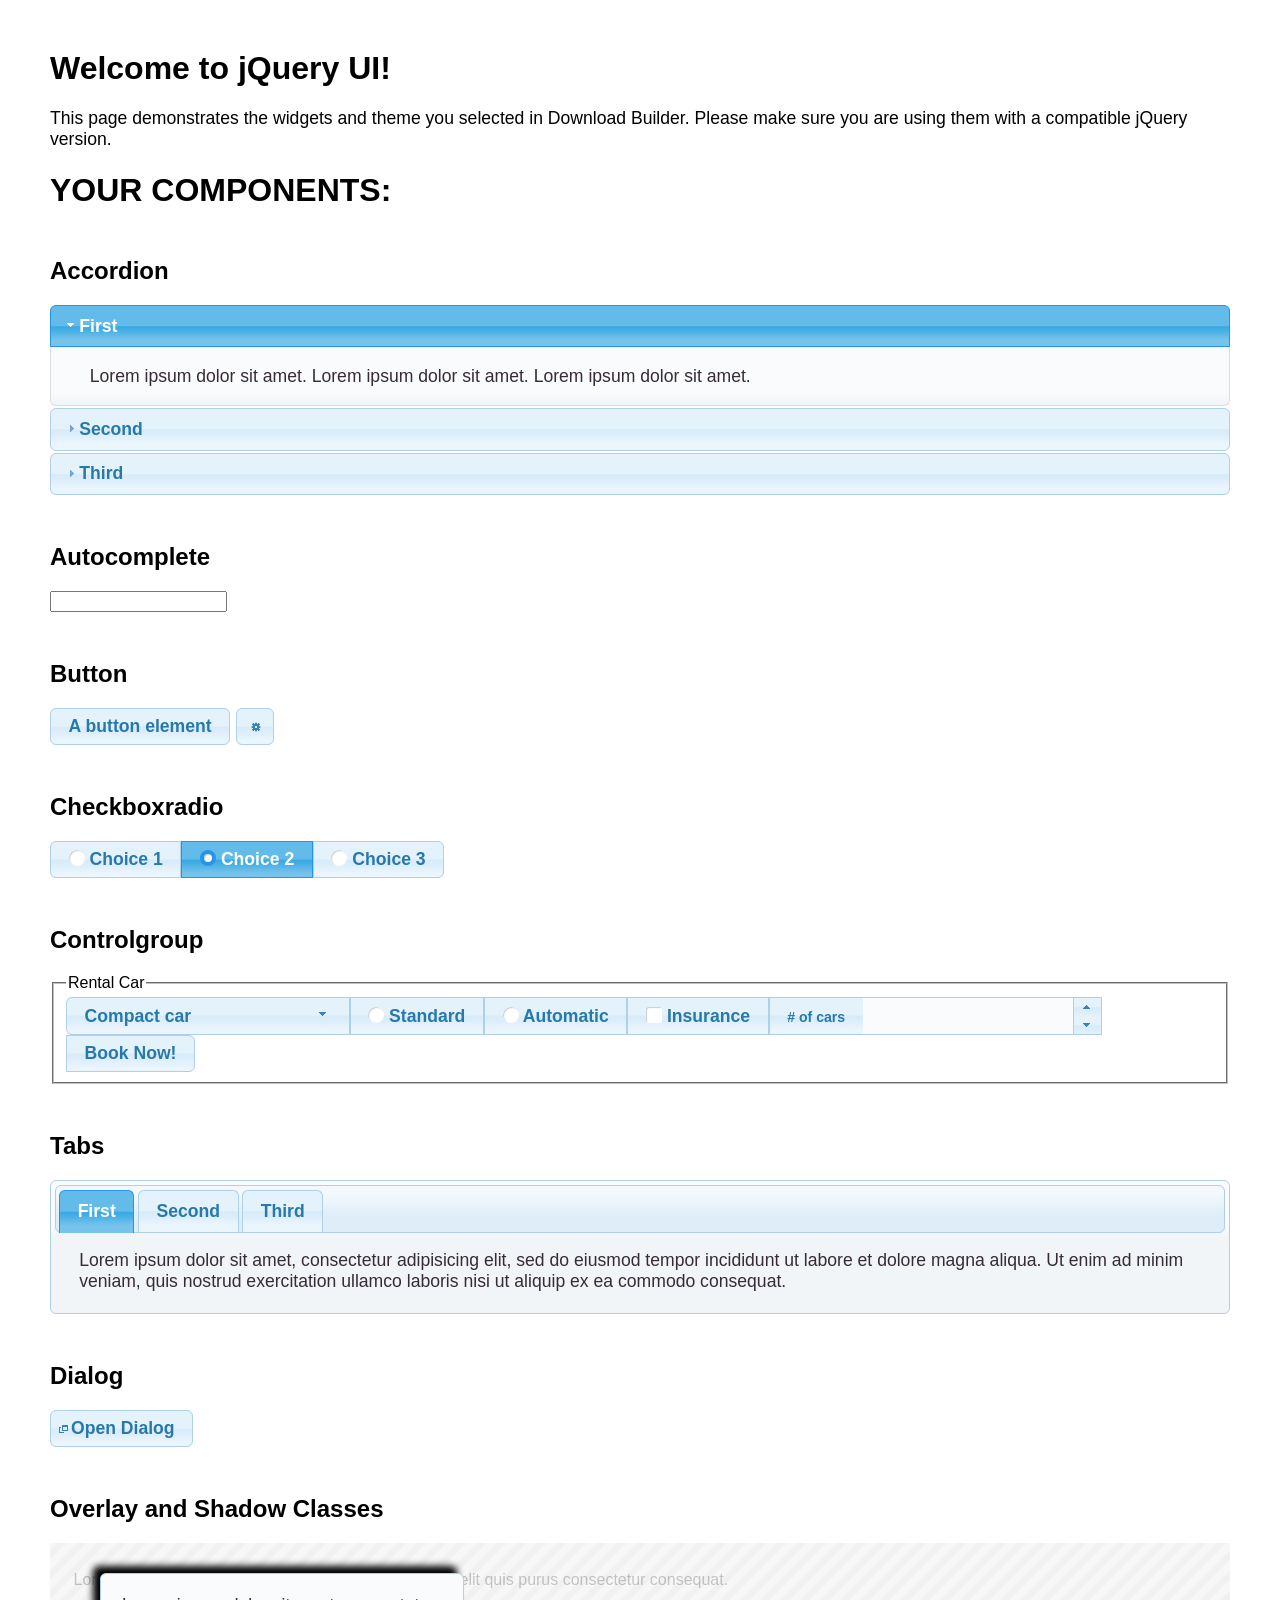
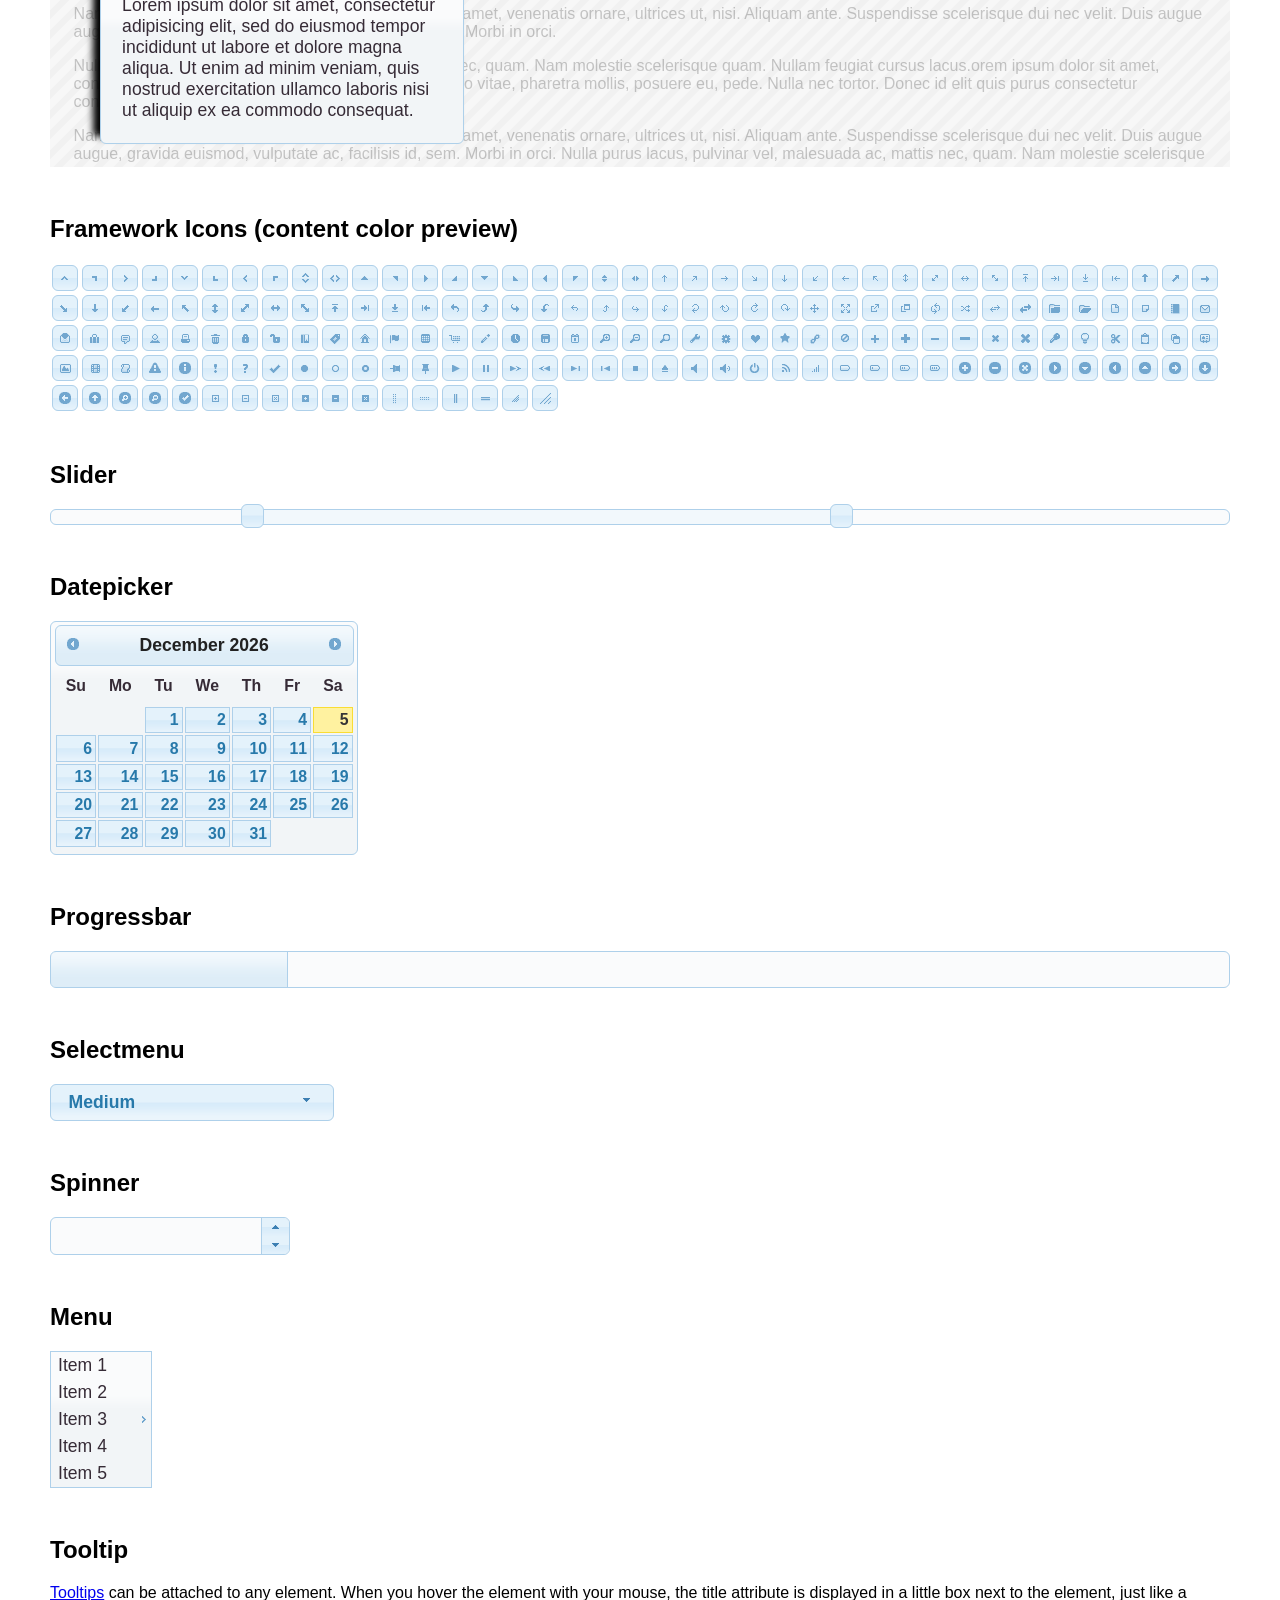
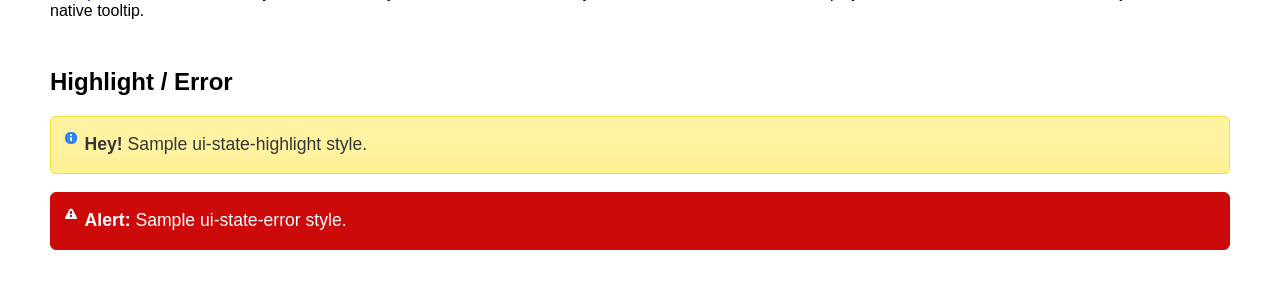
<file: jquery-ui/index.html>
<!doctype html>
<html lang="us">
<head>
	<meta charset="utf-8">
	<title>jQuery UI Example Page</title>
	<link href="jquery-ui.css" rel="stylesheet">
	<style>
	body{
		font-family: "Trebuchet MS", sans-serif;
		margin: 50px;
	}
	.demoHeaders {
		margin-top: 2em;
	}
	#dialog-link {
		padding: .4em 1em .4em 20px;
		text-decoration: none;
		position: relative;
	}
	#dialog-link span.ui-icon {
		margin: 0 5px 0 0;
		position: absolute;
		left: .2em;
		top: 50%;
		margin-top: -8px;
	}
	#icons {
		margin: 0;
		padding: 0;
	}
	#icons li {
		margin: 2px;
		position: relative;
		padding: 4px 0;
		cursor: pointer;
		float: left;
		list-style: none;
	}
	#icons span.ui-icon {
		float: left;
		margin: 0 4px;
	}
	.fakewindowcontain .ui-widget-overlay {
		position: absolute;
	}
	select {
		width: 200px;
	}
	</style>
</head>
<body>

<h1>Welcome to jQuery UI!</h1>

<div class="ui-widget">
	<p>This page demonstrates the widgets and theme you selected in Download Builder. Please make sure you are using them with a compatible jQuery version.</p>
</div>

<h1>YOUR COMPONENTS:</h1>


<!-- Accordion -->
<h2 class="demoHeaders">Accordion</h2>
<div id="accordion">
	<h3>First</h3>
	<div>Lorem ipsum dolor sit amet. Lorem ipsum dolor sit amet. Lorem ipsum dolor sit amet.</div>
	<h3>Second</h3>
	<div>Phasellus mattis tincidunt nibh.</div>
	<h3>Third</h3>
	<div>Nam dui erat, auctor a, dignissim quis.</div>
</div>



<!-- Autocomplete -->
<h2 class="demoHeaders">Autocomplete</h2>
<div>
	<input id="autocomplete" title="type &quot;a&quot;">
</div>



<!-- Button -->
<h2 class="demoHeaders">Button</h2>
<button id="button">A button element</button>
<button id="button-icon">An icon-only button</button>



<!-- Checkboxradio -->
<h2 class="demoHeaders">Checkboxradio</h2>
<form style="margin-top: 1em;">
	<div id="radioset">
		<input type="radio" id="radio1" name="radio"><label for="radio1">Choice 1</label>
		<input type="radio" id="radio2" name="radio" checked="checked"><label for="radio2">Choice 2</label>
		<input type="radio" id="radio3" name="radio"><label for="radio3">Choice 3</label>
	</div>
</form>



<!-- Controlgroup -->
<h2 class="demoHeaders">Controlgroup</h2>
<fieldset>
	<legend>Rental Car</legend>
	<div id="controlgroup">
		<select id="car-type">
			<option>Compact car</option>
			<option>Midsize car</option>
			<option>Full size car</option>
			<option>SUV</option>
			<option>Luxury</option>
			<option>Truck</option>
			<option>Van</option>
		</select>
		<label for="transmission-standard">Standard</label>
		<input type="radio" name="transmission" id="transmission-standard">
		<label for="transmission-automatic">Automatic</label>
		<input type="radio" name="transmission" id="transmission-automatic">
		<label for="insurance">Insurance</label>
		<input type="checkbox" name="insurance" id="insurance">
		<label for="horizontal-spinner" class="ui-controlgroup-label"># of cars</label>
		<input id="horizontal-spinner" class="ui-spinner-input">
		<button>Book Now!</button>
	</div>
</fieldset>



<!-- Tabs -->
<h2 class="demoHeaders">Tabs</h2>
<div id="tabs">
	<ul>
		<li><a href="#tabs-1">First</a></li>
		<li><a href="#tabs-2">Second</a></li>
		<li><a href="#tabs-3">Third</a></li>
	</ul>
	<div id="tabs-1">Lorem ipsum dolor sit amet, consectetur adipisicing elit, sed do eiusmod tempor incididunt ut labore et dolore magna aliqua. Ut enim ad minim veniam, quis nostrud exercitation ullamco laboris nisi ut aliquip ex ea commodo consequat.</div>
	<div id="tabs-2">Phasellus mattis tincidunt nibh. Cras orci urna, blandit id, pretium vel, aliquet ornare, felis. Maecenas scelerisque sem non nisl. Fusce sed lorem in enim dictum bibendum.</div>
	<div id="tabs-3">Nam dui erat, auctor a, dignissim quis, sollicitudin eu, felis. Pellentesque nisi urna, interdum eget, sagittis et, consequat vestibulum, lacus. Mauris porttitor ullamcorper augue.</div>
</div>



<h2 class="demoHeaders">Dialog</h2>
<p>
	<button id="dialog-link" class="ui-button ui-corner-all ui-widget">
		<span class="ui-icon ui-icon-newwin"></span>Open Dialog
	</button>
</p>

<h2 class="demoHeaders">Overlay and Shadow Classes</h2>
<div style="position: relative; width: 96%; height: 200px; padding:1% 2%; overflow:hidden;" class="fakewindowcontain">
	<p>Lorem ipsum dolor sit amet,  Nulla nec tortor. Donec id elit quis purus consectetur consequat. </p><p>Nam congue semper tellus. Sed erat dolor, dapibus sit amet, venenatis ornare, ultrices ut, nisi. Aliquam ante. Suspendisse scelerisque dui nec velit. Duis augue augue, gravida euismod, vulputate ac, facilisis id, sem. Morbi in orci. </p><p>Nulla purus lacus, pulvinar vel, malesuada ac, mattis nec, quam. Nam molestie scelerisque quam. Nullam feugiat cursus lacus.orem ipsum dolor sit amet, consectetur adipiscing elit. Donec libero risus, commodo vitae, pharetra mollis, posuere eu, pede. Nulla nec tortor. Donec id elit quis purus consectetur consequat. </p><p>Nam congue semper tellus. Sed erat dolor, dapibus sit amet, venenatis ornare, ultrices ut, nisi. Aliquam ante. Suspendisse scelerisque dui nec velit. Duis augue augue, gravida euismod, vulputate ac, facilisis id, sem. Morbi in orci. Nulla purus lacus, pulvinar vel, malesuada ac, mattis nec, quam. Nam molestie scelerisque quam. </p><p>Nullam feugiat cursus lacus.orem ipsum dolor sit amet, consectetur adipiscing elit. Donec libero risus, commodo vitae, pharetra mollis, posuere eu, pede. Nulla nec tortor. Donec id elit quis purus consectetur consequat. Nam congue semper tellus. Sed erat dolor, dapibus sit amet, venenatis ornare, ultrices ut, nisi. Aliquam ante. </p><p>Suspendisse scelerisque dui nec velit. Duis augue augue, gravida euismod, vulputate ac, facilisis id, sem. Morbi in orci. Nulla purus lacus, pulvinar vel, malesuada ac, mattis nec, quam. Nam molestie scelerisque quam. Nullam feugiat cursus lacus.orem ipsum dolor sit amet, consectetur adipiscing elit. Donec libero risus, commodo vitae, pharetra mollis, posuere eu, pede. Nulla nec tortor. Donec id elit quis purus consectetur consequat. Nam congue semper tellus. Sed erat dolor, dapibus sit amet, venenatis ornare, ultrices ut, nisi. </p>

	<!-- ui-dialog -->
	<div class="ui-widget-overlay ui-front"></div>
	<div style="position: absolute; width: 320px; left: 50px; top: 30px; padding: 1.2em" class="ui-widget ui-front ui-widget-content ui-corner-all ui-widget-shadow">
		Lorem ipsum dolor sit amet, consectetur adipisicing elit, sed do eiusmod tempor incididunt ut labore et dolore magna aliqua. Ut enim ad minim veniam, quis nostrud exercitation ullamco laboris nisi ut aliquip ex ea commodo consequat.
	</div>

</div>

<!-- ui-dialog -->
<div id="dialog" title="Dialog Title">
	<p>Lorem ipsum dolor sit amet, consectetur adipisicing elit, sed do eiusmod tempor incididunt ut labore et dolore magna aliqua. Ut enim ad minim veniam, quis nostrud exercitation ullamco laboris nisi ut aliquip ex ea commodo consequat.</p>
</div>



<h2 class="demoHeaders">Framework Icons (content color preview)</h2>
<ul id="icons" class="ui-widget ui-helper-clearfix">
	<li class="ui-state-default ui-corner-all" title=".ui-icon-caret-1-n"><span class="ui-icon ui-icon-caret-1-n"></span></li>
	<li class="ui-state-default ui-corner-all" title=".ui-icon-caret-1-ne"><span class="ui-icon ui-icon-caret-1-ne"></span></li>
	<li class="ui-state-default ui-corner-all" title=".ui-icon-caret-1-e"><span class="ui-icon ui-icon-caret-1-e"></span></li>
	<li class="ui-state-default ui-corner-all" title=".ui-icon-caret-1-se"><span class="ui-icon ui-icon-caret-1-se"></span></li>
	<li class="ui-state-default ui-corner-all" title=".ui-icon-caret-1-s"><span class="ui-icon ui-icon-caret-1-s"></span></li>
	<li class="ui-state-default ui-corner-all" title=".ui-icon-caret-1-sw"><span class="ui-icon ui-icon-caret-1-sw"></span></li>
	<li class="ui-state-default ui-corner-all" title=".ui-icon-caret-1-w"><span class="ui-icon ui-icon-caret-1-w"></span></li>
	<li class="ui-state-default ui-corner-all" title=".ui-icon-caret-1-nw"><span class="ui-icon ui-icon-caret-1-nw"></span></li>
	<li class="ui-state-default ui-corner-all" title=".ui-icon-caret-2-n-s"><span class="ui-icon ui-icon-caret-2-n-s"></span></li>
	<li class="ui-state-default ui-corner-all" title=".ui-icon-caret-2-e-w"><span class="ui-icon ui-icon-caret-2-e-w"></span></li>
	<li class="ui-state-default ui-corner-all" title=".ui-icon-triangle-1-n"><span class="ui-icon ui-icon-triangle-1-n"></span></li>
	<li class="ui-state-default ui-corner-all" title=".ui-icon-triangle-1-ne"><span class="ui-icon ui-icon-triangle-1-ne"></span></li>
	<li class="ui-state-default ui-corner-all" title=".ui-icon-triangle-1-e"><span class="ui-icon ui-icon-triangle-1-e"></span></li>
	<li class="ui-state-default ui-corner-all" title=".ui-icon-triangle-1-se"><span class="ui-icon ui-icon-triangle-1-se"></span></li>
	<li class="ui-state-default ui-corner-all" title=".ui-icon-triangle-1-s"><span class="ui-icon ui-icon-triangle-1-s"></span></li>
	<li class="ui-state-default ui-corner-all" title=".ui-icon-triangle-1-sw"><span class="ui-icon ui-icon-triangle-1-sw"></span></li>
	<li class="ui-state-default ui-corner-all" title=".ui-icon-triangle-1-w"><span class="ui-icon ui-icon-triangle-1-w"></span></li>
	<li class="ui-state-default ui-corner-all" title=".ui-icon-triangle-1-nw"><span class="ui-icon ui-icon-triangle-1-nw"></span></li>
	<li class="ui-state-default ui-corner-all" title=".ui-icon-triangle-2-n-s"><span class="ui-icon ui-icon-triangle-2-n-s"></span></li>
	<li class="ui-state-default ui-corner-all" title=".ui-icon-triangle-2-e-w"><span class="ui-icon ui-icon-triangle-2-e-w"></span></li>
	<li class="ui-state-default ui-corner-all" title=".ui-icon-arrow-1-n"><span class="ui-icon ui-icon-arrow-1-n"></span></li>
	<li class="ui-state-default ui-corner-all" title=".ui-icon-arrow-1-ne"><span class="ui-icon ui-icon-arrow-1-ne"></span></li>
	<li class="ui-state-default ui-corner-all" title=".ui-icon-arrow-1-e"><span class="ui-icon ui-icon-arrow-1-e"></span></li>
	<li class="ui-state-default ui-corner-all" title=".ui-icon-arrow-1-se"><span class="ui-icon ui-icon-arrow-1-se"></span></li>
	<li class="ui-state-default ui-corner-all" title=".ui-icon-arrow-1-s"><span class="ui-icon ui-icon-arrow-1-s"></span></li>
	<li class="ui-state-default ui-corner-all" title=".ui-icon-arrow-1-sw"><span class="ui-icon ui-icon-arrow-1-sw"></span></li>
	<li class="ui-state-default ui-corner-all" title=".ui-icon-arrow-1-w"><span class="ui-icon ui-icon-arrow-1-w"></span></li>
	<li class="ui-state-default ui-corner-all" title=".ui-icon-arrow-1-nw"><span class="ui-icon ui-icon-arrow-1-nw"></span></li>
	<li class="ui-state-default ui-corner-all" title=".ui-icon-arrow-2-n-s"><span class="ui-icon ui-icon-arrow-2-n-s"></span></li>
	<li class="ui-state-default ui-corner-all" title=".ui-icon-arrow-2-ne-sw"><span class="ui-icon ui-icon-arrow-2-ne-sw"></span></li>
	<li class="ui-state-default ui-corner-all" title=".ui-icon-arrow-2-e-w"><span class="ui-icon ui-icon-arrow-2-e-w"></span></li>
	<li class="ui-state-default ui-corner-all" title=".ui-icon-arrow-2-se-nw"><span class="ui-icon ui-icon-arrow-2-se-nw"></span></li>
	<li class="ui-state-default ui-corner-all" title=".ui-icon-arrowstop-1-n"><span class="ui-icon ui-icon-arrowstop-1-n"></span></li>
	<li class="ui-state-default ui-corner-all" title=".ui-icon-arrowstop-1-e"><span class="ui-icon ui-icon-arrowstop-1-e"></span></li>
	<li class="ui-state-default ui-corner-all" title=".ui-icon-arrowstop-1-s"><span class="ui-icon ui-icon-arrowstop-1-s"></span></li>
	<li class="ui-state-default ui-corner-all" title=".ui-icon-arrowstop-1-w"><span class="ui-icon ui-icon-arrowstop-1-w"></span></li>
	<li class="ui-state-default ui-corner-all" title=".ui-icon-arrowthick-1-n"><span class="ui-icon ui-icon-arrowthick-1-n"></span></li>
	<li class="ui-state-default ui-corner-all" title=".ui-icon-arrowthick-1-ne"><span class="ui-icon ui-icon-arrowthick-1-ne"></span></li>
	<li class="ui-state-default ui-corner-all" title=".ui-icon-arrowthick-1-e"><span class="ui-icon ui-icon-arrowthick-1-e"></span></li>
	<li class="ui-state-default ui-corner-all" title=".ui-icon-arrowthick-1-se"><span class="ui-icon ui-icon-arrowthick-1-se"></span></li>
	<li class="ui-state-default ui-corner-all" title=".ui-icon-arrowthick-1-s"><span class="ui-icon ui-icon-arrowthick-1-s"></span></li>
	<li class="ui-state-default ui-corner-all" title=".ui-icon-arrowthick-1-sw"><span class="ui-icon ui-icon-arrowthick-1-sw"></span></li>
	<li class="ui-state-default ui-corner-all" title=".ui-icon-arrowthick-1-w"><span class="ui-icon ui-icon-arrowthick-1-w"></span></li>
	<li class="ui-state-default ui-corner-all" title=".ui-icon-arrowthick-1-nw"><span class="ui-icon ui-icon-arrowthick-1-nw"></span></li>
	<li class="ui-state-default ui-corner-all" title=".ui-icon-arrowthick-2-n-s"><span class="ui-icon ui-icon-arrowthick-2-n-s"></span></li>
	<li class="ui-state-default ui-corner-all" title=".ui-icon-arrowthick-2-ne-sw"><span class="ui-icon ui-icon-arrowthick-2-ne-sw"></span></li>
	<li class="ui-state-default ui-corner-all" title=".ui-icon-arrowthick-2-e-w"><span class="ui-icon ui-icon-arrowthick-2-e-w"></span></li>
	<li class="ui-state-default ui-corner-all" title=".ui-icon-arrowthick-2-se-nw"><span class="ui-icon ui-icon-arrowthick-2-se-nw"></span></li>
	<li class="ui-state-default ui-corner-all" title=".ui-icon-arrowthickstop-1-n"><span class="ui-icon ui-icon-arrowthickstop-1-n"></span></li>
	<li class="ui-state-default ui-corner-all" title=".ui-icon-arrowthickstop-1-e"><span class="ui-icon ui-icon-arrowthickstop-1-e"></span></li>
	<li class="ui-state-default ui-corner-all" title=".ui-icon-arrowthickstop-1-s"><span class="ui-icon ui-icon-arrowthickstop-1-s"></span></li>
	<li class="ui-state-default ui-corner-all" title=".ui-icon-arrowthickstop-1-w"><span class="ui-icon ui-icon-arrowthickstop-1-w"></span></li>
	<li class="ui-state-default ui-corner-all" title=".ui-icon-arrowreturnthick-1-w"><span class="ui-icon ui-icon-arrowreturnthick-1-w"></span></li>
	<li class="ui-state-default ui-corner-all" title=".ui-icon-arrowreturnthick-1-n"><span class="ui-icon ui-icon-arrowreturnthick-1-n"></span></li>
	<li class="ui-state-default ui-corner-all" title=".ui-icon-arrowreturnthick-1-e"><span class="ui-icon ui-icon-arrowreturnthick-1-e"></span></li>
	<li class="ui-state-default ui-corner-all" title=".ui-icon-arrowreturnthick-1-s"><span class="ui-icon ui-icon-arrowreturnthick-1-s"></span></li>
	<li class="ui-state-default ui-corner-all" title=".ui-icon-arrowreturn-1-w"><span class="ui-icon ui-icon-arrowreturn-1-w"></span></li>
	<li class="ui-state-default ui-corner-all" title=".ui-icon-arrowreturn-1-n"><span class="ui-icon ui-icon-arrowreturn-1-n"></span></li>
	<li class="ui-state-default ui-corner-all" title=".ui-icon-arrowreturn-1-e"><span class="ui-icon ui-icon-arrowreturn-1-e"></span></li>
	<li class="ui-state-default ui-corner-all" title=".ui-icon-arrowreturn-1-s"><span class="ui-icon ui-icon-arrowreturn-1-s"></span></li>
	<li class="ui-state-default ui-corner-all" title=".ui-icon-arrowrefresh-1-w"><span class="ui-icon ui-icon-arrowrefresh-1-w"></span></li>
	<li class="ui-state-default ui-corner-all" title=".ui-icon-arrowrefresh-1-n"><span class="ui-icon ui-icon-arrowrefresh-1-n"></span></li>
	<li class="ui-state-default ui-corner-all" title=".ui-icon-arrowrefresh-1-e"><span class="ui-icon ui-icon-arrowrefresh-1-e"></span></li>
	<li class="ui-state-default ui-corner-all" title=".ui-icon-arrowrefresh-1-s"><span class="ui-icon ui-icon-arrowrefresh-1-s"></span></li>
	<li class="ui-state-default ui-corner-all" title=".ui-icon-arrow-4"><span class="ui-icon ui-icon-arrow-4"></span></li>
	<li class="ui-state-default ui-corner-all" title=".ui-icon-arrow-4-diag"><span class="ui-icon ui-icon-arrow-4-diag"></span></li>
	<li class="ui-state-default ui-corner-all" title=".ui-icon-extlink"><span class="ui-icon ui-icon-extlink"></span></li>
	<li class="ui-state-default ui-corner-all" title=".ui-icon-newwin"><span class="ui-icon ui-icon-newwin"></span></li>
	<li class="ui-state-default ui-corner-all" title=".ui-icon-refresh"><span class="ui-icon ui-icon-refresh"></span></li>
	<li class="ui-state-default ui-corner-all" title=".ui-icon-shuffle"><span class="ui-icon ui-icon-shuffle"></span></li>
	<li class="ui-state-default ui-corner-all" title=".ui-icon-transfer-e-w"><span class="ui-icon ui-icon-transfer-e-w"></span></li>
	<li class="ui-state-default ui-corner-all" title=".ui-icon-transferthick-e-w"><span class="ui-icon ui-icon-transferthick-e-w"></span></li>
	<li class="ui-state-default ui-corner-all" title=".ui-icon-folder-collapsed"><span class="ui-icon ui-icon-folder-collapsed"></span></li>
	<li class="ui-state-default ui-corner-all" title=".ui-icon-folder-open"><span class="ui-icon ui-icon-folder-open"></span></li>
	<li class="ui-state-default ui-corner-all" title=".ui-icon-document"><span class="ui-icon ui-icon-document"></span></li>
	<li class="ui-state-default ui-corner-all" title=".ui-icon-document-b"><span class="ui-icon ui-icon-document-b"></span></li>
	<li class="ui-state-default ui-corner-all" title=".ui-icon-note"><span class="ui-icon ui-icon-note"></span></li>
	<li class="ui-state-default ui-corner-all" title=".ui-icon-mail-closed"><span class="ui-icon ui-icon-mail-closed"></span></li>
	<li class="ui-state-default ui-corner-all" title=".ui-icon-mail-open"><span class="ui-icon ui-icon-mail-open"></span></li>
	<li class="ui-state-default ui-corner-all" title=".ui-icon-suitcase"><span class="ui-icon ui-icon-suitcase"></span></li>
	<li class="ui-state-default ui-corner-all" title=".ui-icon-comment"><span class="ui-icon ui-icon-comment"></span></li>
	<li class="ui-state-default ui-corner-all" title=".ui-icon-person"><span class="ui-icon ui-icon-person"></span></li>
	<li class="ui-state-default ui-corner-all" title=".ui-icon-print"><span class="ui-icon ui-icon-print"></span></li>
	<li class="ui-state-default ui-corner-all" title=".ui-icon-trash"><span class="ui-icon ui-icon-trash"></span></li>
	<li class="ui-state-default ui-corner-all" title=".ui-icon-locked"><span class="ui-icon ui-icon-locked"></span></li>
	<li class="ui-state-default ui-corner-all" title=".ui-icon-unlocked"><span class="ui-icon ui-icon-unlocked"></span></li>
	<li class="ui-state-default ui-corner-all" title=".ui-icon-bookmark"><span class="ui-icon ui-icon-bookmark"></span></li>
	<li class="ui-state-default ui-corner-all" title=".ui-icon-tag"><span class="ui-icon ui-icon-tag"></span></li>
	<li class="ui-state-default ui-corner-all" title=".ui-icon-home"><span class="ui-icon ui-icon-home"></span></li>
	<li class="ui-state-default ui-corner-all" title=".ui-icon-flag"><span class="ui-icon ui-icon-flag"></span></li>
	<li class="ui-state-default ui-corner-all" title=".ui-icon-calculator"><span class="ui-icon ui-icon-calculator"></span></li>
	<li class="ui-state-default ui-corner-all" title=".ui-icon-cart"><span class="ui-icon ui-icon-cart"></span></li>
	<li class="ui-state-default ui-corner-all" title=".ui-icon-pencil"><span class="ui-icon ui-icon-pencil"></span></li>
	<li class="ui-state-default ui-corner-all" title=".ui-icon-clock"><span class="ui-icon ui-icon-clock"></span></li>
	<li class="ui-state-default ui-corner-all" title=".ui-icon-disk"><span class="ui-icon ui-icon-disk"></span></li>
	<li class="ui-state-default ui-corner-all" title=".ui-icon-calendar"><span class="ui-icon ui-icon-calendar"></span></li>
	<li class="ui-state-default ui-corner-all" title=".ui-icon-zoomin"><span class="ui-icon ui-icon-zoomin"></span></li>
	<li class="ui-state-default ui-corner-all" title=".ui-icon-zoomout"><span class="ui-icon ui-icon-zoomout"></span></li>
	<li class="ui-state-default ui-corner-all" title=".ui-icon-search"><span class="ui-icon ui-icon-search"></span></li>
	<li class="ui-state-default ui-corner-all" title=".ui-icon-wrench"><span class="ui-icon ui-icon-wrench"></span></li>
	<li class="ui-state-default ui-corner-all" title=".ui-icon-gear"><span class="ui-icon ui-icon-gear"></span></li>
	<li class="ui-state-default ui-corner-all" title=".ui-icon-heart"><span class="ui-icon ui-icon-heart"></span></li>
	<li class="ui-state-default ui-corner-all" title=".ui-icon-star"><span class="ui-icon ui-icon-star"></span></li>
	<li class="ui-state-default ui-corner-all" title=".ui-icon-link"><span class="ui-icon ui-icon-link"></span></li>
	<li class="ui-state-default ui-corner-all" title=".ui-icon-cancel"><span class="ui-icon ui-icon-cancel"></span></li>
	<li class="ui-state-default ui-corner-all" title=".ui-icon-plus"><span class="ui-icon ui-icon-plus"></span></li>
	<li class="ui-state-default ui-corner-all" title=".ui-icon-plusthick"><span class="ui-icon ui-icon-plusthick"></span></li>
	<li class="ui-state-default ui-corner-all" title=".ui-icon-minus"><span class="ui-icon ui-icon-minus"></span></li>
	<li class="ui-state-default ui-corner-all" title=".ui-icon-minusthick"><span class="ui-icon ui-icon-minusthick"></span></li>
	<li class="ui-state-default ui-corner-all" title=".ui-icon-close"><span class="ui-icon ui-icon-close"></span></li>
	<li class="ui-state-default ui-corner-all" title=".ui-icon-closethick"><span class="ui-icon ui-icon-closethick"></span></li>
	<li class="ui-state-default ui-corner-all" title=".ui-icon-key"><span class="ui-icon ui-icon-key"></span></li>
	<li class="ui-state-default ui-corner-all" title=".ui-icon-lightbulb"><span class="ui-icon ui-icon-lightbulb"></span></li>
	<li class="ui-state-default ui-corner-all" title=".ui-icon-scissors"><span class="ui-icon ui-icon-scissors"></span></li>
	<li class="ui-state-default ui-corner-all" title=".ui-icon-clipboard"><span class="ui-icon ui-icon-clipboard"></span></li>
	<li class="ui-state-default ui-corner-all" title=".ui-icon-copy"><span class="ui-icon ui-icon-copy"></span></li>
	<li class="ui-state-default ui-corner-all" title=".ui-icon-contact"><span class="ui-icon ui-icon-contact"></span></li>
	<li class="ui-state-default ui-corner-all" title=".ui-icon-image"><span class="ui-icon ui-icon-image"></span></li>
	<li class="ui-state-default ui-corner-all" title=".ui-icon-video"><span class="ui-icon ui-icon-video"></span></li>
	<li class="ui-state-default ui-corner-all" title=".ui-icon-script"><span class="ui-icon ui-icon-script"></span></li>
	<li class="ui-state-default ui-corner-all" title=".ui-icon-alert"><span class="ui-icon ui-icon-alert"></span></li>
	<li class="ui-state-default ui-corner-all" title=".ui-icon-info"><span class="ui-icon ui-icon-info"></span></li>
	<li class="ui-state-default ui-corner-all" title=".ui-icon-notice"><span class="ui-icon ui-icon-notice"></span></li>
	<li class="ui-state-default ui-corner-all" title=".ui-icon-help"><span class="ui-icon ui-icon-help"></span></li>
	<li class="ui-state-default ui-corner-all" title=".ui-icon-check"><span class="ui-icon ui-icon-check"></span></li>
	<li class="ui-state-default ui-corner-all" title=".ui-icon-bullet"><span class="ui-icon ui-icon-bullet"></span></li>
	<li class="ui-state-default ui-corner-all" title=".ui-icon-radio-off"><span class="ui-icon ui-icon-radio-off"></span></li>
	<li class="ui-state-default ui-corner-all" title=".ui-icon-radio-on"><span class="ui-icon ui-icon-radio-on"></span></li>
	<li class="ui-state-default ui-corner-all" title=".ui-icon-pin-w"><span class="ui-icon ui-icon-pin-w"></span></li>
	<li class="ui-state-default ui-corner-all" title=".ui-icon-pin-s"><span class="ui-icon ui-icon-pin-s"></span></li>
	<li class="ui-state-default ui-corner-all" title=".ui-icon-play"><span class="ui-icon ui-icon-play"></span></li>
	<li class="ui-state-default ui-corner-all" title=".ui-icon-pause"><span class="ui-icon ui-icon-pause"></span></li>
	<li class="ui-state-default ui-corner-all" title=".ui-icon-seek-next"><span class="ui-icon ui-icon-seek-next"></span></li>
	<li class="ui-state-default ui-corner-all" title=".ui-icon-seek-prev"><span class="ui-icon ui-icon-seek-prev"></span></li>
	<li class="ui-state-default ui-corner-all" title=".ui-icon-seek-end"><span class="ui-icon ui-icon-seek-end"></span></li>
	<li class="ui-state-default ui-corner-all" title=".ui-icon-seek-first"><span class="ui-icon ui-icon-seek-first"></span></li>
	<li class="ui-state-default ui-corner-all" title=".ui-icon-stop"><span class="ui-icon ui-icon-stop"></span></li>
	<li class="ui-state-default ui-corner-all" title=".ui-icon-eject"><span class="ui-icon ui-icon-eject"></span></li>
	<li class="ui-state-default ui-corner-all" title=".ui-icon-volume-off"><span class="ui-icon ui-icon-volume-off"></span></li>
	<li class="ui-state-default ui-corner-all" title=".ui-icon-volume-on"><span class="ui-icon ui-icon-volume-on"></span></li>
	<li class="ui-state-default ui-corner-all" title=".ui-icon-power"><span class="ui-icon ui-icon-power"></span></li>
	<li class="ui-state-default ui-corner-all" title=".ui-icon-signal-diag"><span class="ui-icon ui-icon-signal-diag"></span></li>
	<li class="ui-state-default ui-corner-all" title=".ui-icon-signal"><span class="ui-icon ui-icon-signal"></span></li>
	<li class="ui-state-default ui-corner-all" title=".ui-icon-battery-0"><span class="ui-icon ui-icon-battery-0"></span></li>
	<li class="ui-state-default ui-corner-all" title=".ui-icon-battery-1"><span class="ui-icon ui-icon-battery-1"></span></li>
	<li class="ui-state-default ui-corner-all" title=".ui-icon-battery-2"><span class="ui-icon ui-icon-battery-2"></span></li>
	<li class="ui-state-default ui-corner-all" title=".ui-icon-battery-3"><span class="ui-icon ui-icon-battery-3"></span></li>
	<li class="ui-state-default ui-corner-all" title=".ui-icon-circle-plus"><span class="ui-icon ui-icon-circle-plus"></span></li>
	<li class="ui-state-default ui-corner-all" title=".ui-icon-circle-minus"><span class="ui-icon ui-icon-circle-minus"></span></li>
	<li class="ui-state-default ui-corner-all" title=".ui-icon-circle-close"><span class="ui-icon ui-icon-circle-close"></span></li>
	<li class="ui-state-default ui-corner-all" title=".ui-icon-circle-triangle-e"><span class="ui-icon ui-icon-circle-triangle-e"></span></li>
	<li class="ui-state-default ui-corner-all" title=".ui-icon-circle-triangle-s"><span class="ui-icon ui-icon-circle-triangle-s"></span></li>
	<li class="ui-state-default ui-corner-all" title=".ui-icon-circle-triangle-w"><span class="ui-icon ui-icon-circle-triangle-w"></span></li>
	<li class="ui-state-default ui-corner-all" title=".ui-icon-circle-triangle-n"><span class="ui-icon ui-icon-circle-triangle-n"></span></li>
	<li class="ui-state-default ui-corner-all" title=".ui-icon-circle-arrow-e"><span class="ui-icon ui-icon-circle-arrow-e"></span></li>
	<li class="ui-state-default ui-corner-all" title=".ui-icon-circle-arrow-s"><span class="ui-icon ui-icon-circle-arrow-s"></span></li>
	<li class="ui-state-default ui-corner-all" title=".ui-icon-circle-arrow-w"><span class="ui-icon ui-icon-circle-arrow-w"></span></li>
	<li class="ui-state-default ui-corner-all" title=".ui-icon-circle-arrow-n"><span class="ui-icon ui-icon-circle-arrow-n"></span></li>
	<li class="ui-state-default ui-corner-all" title=".ui-icon-circle-zoomin"><span class="ui-icon ui-icon-circle-zoomin"></span></li>
	<li class="ui-state-default ui-corner-all" title=".ui-icon-circle-zoomout"><span class="ui-icon ui-icon-circle-zoomout"></span></li>
	<li class="ui-state-default ui-corner-all" title=".ui-icon-circle-check"><span class="ui-icon ui-icon-circle-check"></span></li>
	<li class="ui-state-default ui-corner-all" title=".ui-icon-circlesmall-plus"><span class="ui-icon ui-icon-circlesmall-plus"></span></li>
	<li class="ui-state-default ui-corner-all" title=".ui-icon-circlesmall-minus"><span class="ui-icon ui-icon-circlesmall-minus"></span></li>
	<li class="ui-state-default ui-corner-all" title=".ui-icon-circlesmall-close"><span class="ui-icon ui-icon-circlesmall-close"></span></li>
	<li class="ui-state-default ui-corner-all" title=".ui-icon-squaresmall-plus"><span class="ui-icon ui-icon-squaresmall-plus"></span></li>
	<li class="ui-state-default ui-corner-all" title=".ui-icon-squaresmall-minus"><span class="ui-icon ui-icon-squaresmall-minus"></span></li>
	<li class="ui-state-default ui-corner-all" title=".ui-icon-squaresmall-close"><span class="ui-icon ui-icon-squaresmall-close"></span></li>
	<li class="ui-state-default ui-corner-all" title=".ui-icon-grip-dotted-vertical"><span class="ui-icon ui-icon-grip-dotted-vertical"></span></li>
	<li class="ui-state-default ui-corner-all" title=".ui-icon-grip-dotted-horizontal"><span class="ui-icon ui-icon-grip-dotted-horizontal"></span></li>
	<li class="ui-state-default ui-corner-all" title=".ui-icon-grip-solid-vertical"><span class="ui-icon ui-icon-grip-solid-vertical"></span></li>
	<li class="ui-state-default ui-corner-all" title=".ui-icon-grip-solid-horizontal"><span class="ui-icon ui-icon-grip-solid-horizontal"></span></li>
	<li class="ui-state-default ui-corner-all" title=".ui-icon-gripsmall-diagonal-se"><span class="ui-icon ui-icon-gripsmall-diagonal-se"></span></li>
	<li class="ui-state-default ui-corner-all" title=".ui-icon-grip-diagonal-se"><span class="ui-icon ui-icon-grip-diagonal-se"></span></li>
</ul>


<!-- Slider -->
<h2 class="demoHeaders">Slider</h2>
<div id="slider"></div>



<!-- Datepicker -->
<h2 class="demoHeaders">Datepicker</h2>
<div id="datepicker"></div>



<!-- Progressbar -->
<h2 class="demoHeaders">Progressbar</h2>
<div id="progressbar"></div>



<!-- Progressbar -->
<h2 class="demoHeaders">Selectmenu</h2>
<select id="selectmenu">
	<option>Slower</option>
	<option>Slow</option>
	<option selected="selected">Medium</option>
	<option>Fast</option>
	<option>Faster</option>
</select>



<!-- Spinner -->
<h2 class="demoHeaders">Spinner</h2>
<input id="spinner">



<!-- Menu -->
<h2 class="demoHeaders">Menu</h2>
<ul style="width:100px;" id="menu">
	<li><div>Item 1</div></li>
	<li><div>Item 2</div></li>
	<li><div>Item 3</div>
		<ul>
			<li><div>Item 3-1</div></li>
			<li><div>Item 3-2</div></li>
			<li><div>Item 3-3</div></li>
			<li><div>Item 3-4</div></li>
			<li><div>Item 3-5</div></li>
		</ul>
	</li>
	<li><div>Item 4</div></li>
	<li><div>Item 5</div></li>
</ul>



<!-- Tooltip -->
<h2 class="demoHeaders">Tooltip</h2>
<p id="tooltip">
	<a href="#" title="That&apos;s what this widget is">Tooltips</a> can be attached to any element. When you hover
the element with your mouse, the title attribute is displayed in a little box next to the element, just like a native tooltip.
</p>


<!-- Highlight / Error -->
<h2 class="demoHeaders">Highlight / Error</h2>
<div class="ui-widget">
	<div class="ui-state-highlight ui-corner-all" style="margin-top: 20px; padding: 0 .7em;">
		<p><span class="ui-icon ui-icon-info" style="float: left; margin-right: .3em;"></span>
		<strong>Hey!</strong> Sample ui-state-highlight style.</p>
	</div>
</div>
<br>
<div class="ui-widget">
	<div class="ui-state-error ui-corner-all" style="padding: 0 .7em;">
		<p><span class="ui-icon ui-icon-alert" style="float: left; margin-right: .3em;"></span>
		<strong>Alert:</strong> Sample ui-state-error style.</p>
	</div>
</div>

<script src="external/jquery/jquery.js"></script>
<script src="jquery-ui.js"></script>
<script>

$( "#accordion" ).accordion();



var availableTags = [
	"ActionScript",
	"AppleScript",
	"Asp",
	"BASIC",
	"C",
	"C++",
	"Clojure",
	"COBOL",
	"ColdFusion",
	"Erlang",
	"Fortran",
	"Groovy",
	"Haskell",
	"Java",
	"JavaScript",
	"Lisp",
	"Perl",
	"PHP",
	"Python",
	"Ruby",
	"Scala",
	"Scheme"
];
$( "#autocomplete" ).autocomplete({
	source: availableTags
});



$( "#button" ).button();
$( "#button-icon" ).button({
	icon: "ui-icon-gear",
	showLabel: false
});



$( "#radioset" ).buttonset();



$( "#controlgroup" ).controlgroup();



$( "#tabs" ).tabs();



$( "#dialog" ).dialog({
	autoOpen: false,
	width: 400,
	buttons: [
		{
			text: "Ok",
			click: function() {
				$( this ).dialog( "close" );
			}
		},
		{
			text: "Cancel",
			click: function() {
				$( this ).dialog( "close" );
			}
		}
	]
});

// Link to open the dialog
$( "#dialog-link" ).click(function( event ) {
	$( "#dialog" ).dialog( "open" );
	event.preventDefault();
});



$( "#datepicker" ).datepicker({
	inline: true
});



$( "#slider" ).slider({
	range: true,
	values: [ 17, 67 ]
});



$( "#progressbar" ).progressbar({
	value: 20
});



$( "#spinner" ).spinner();



$( "#menu" ).menu();



$( "#tooltip" ).tooltip();



$( "#selectmenu" ).selectmenu();


// Hover states on the static widgets
$( "#dialog-link, #icons li" ).hover(
	function() {
		$( this ).addClass( "ui-state-hover" );
	},
	function() {
		$( this ).removeClass( "ui-state-hover" );
	}
);
</script>
</body>
</html>
</file>
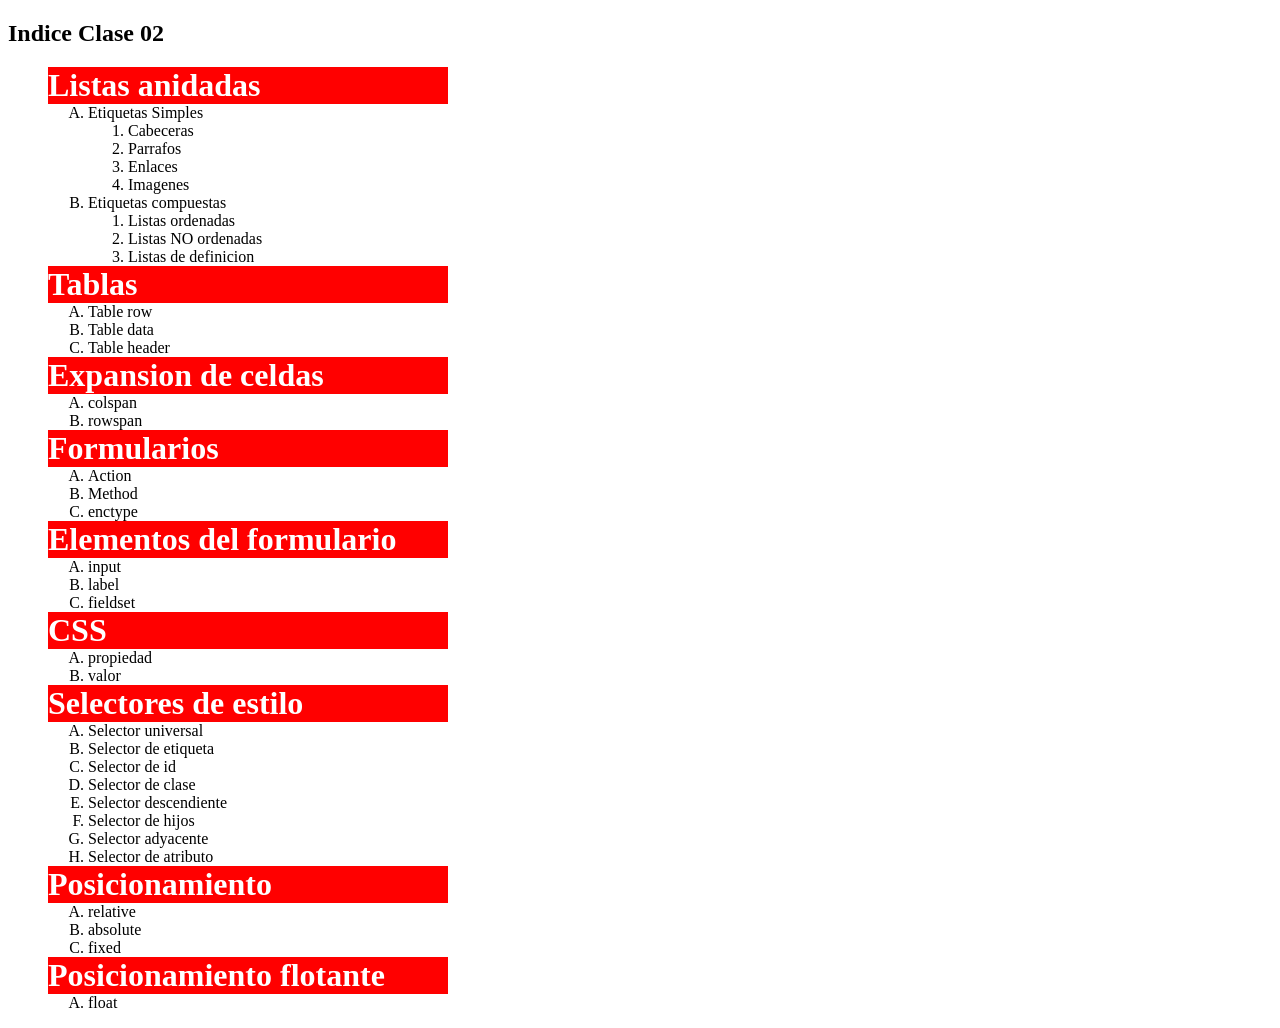
<file: Ejercicio2.html>
<!DOCTYPE html>
<html>
<head>
	<title>Contenido Clase 2</title>
	<meta charset="utf-8">
	<style type="text/css">
	.tituloTema{
		font-size: 2em;
		background-color: red;
		color: white;
		font-weight: bolder;
		width: 400px;
	}
	</style>

</head>
<body>
<h2>Indice Clase 02</h2>
<ol>
	<li class="tituloTema">Listas anidadas</li>
		<ol type="A">
			<li>Etiquetas Simples
				<ol>
					<li>Cabeceras</li>
					<li>Parrafos</li>
					<li>Enlaces</li>
					<li>Imagenes</li>
				</ol>
			</li>
			<li>Etiquetas compuestas
				<ol>
					<li>Listas ordenadas</li>
					<li>Listas NO ordenadas</li>
					<li>Listas de definicion</li>
				</ol>
			</li>
		</ol>
	

	<li class="tituloTema">Tablas</li>
		<ol type="A">
			<li>Table row</li>
			<li>Table data</li>
			<li>Table header</li>
		</ol>
	
	<li class="tituloTema">Expansion de celdas</li>
		<ol type="A">
			<li>colspan</li>
			<li>rowspan</li>
		</ol>
	
	<li class="tituloTema">Formularios</li>
		<ol type="A">
			<li>Action</li>
			<li>Method</li>
			<li>enctype</li>
		</ol>
	
	<li class="tituloTema">Elementos del formulario</li>
		<ol type="A">
			<li>input</li>
			<li>label</li>
			<li>fieldset</li>
		</ol>
	
	<li class="tituloTema">CSS</li>
		<ol type="A">
			<li>propiedad</li>
			<li>valor</li>
		</ol>
	
	<li class="tituloTema">Selectores de estilo</li>
		<ol type="A">
			<li>Selector universal</li>
			<li>Selector de etiqueta</li>
			<li>Selector de id</li>
			<li>Selector de clase</li>
			<li>Selector descendiente</li>
			<li>Selector de hijos</li>
			<li>Selector adyacente</li>
			<li>Selector de atributo</li>
		</ol>
	
	<li class="tituloTema">Posicionamiento</li>
		<ol type="A">
			<li>relative</li>
			<li>absolute</li>
			<li>fixed</li>
		</ol>
	
	<li class="tituloTema">Posicionamiento flotante</li>
		<ol type="A">
			<li>float</li>
		</ol>
	
</ol>
</body>
</html>
</file>
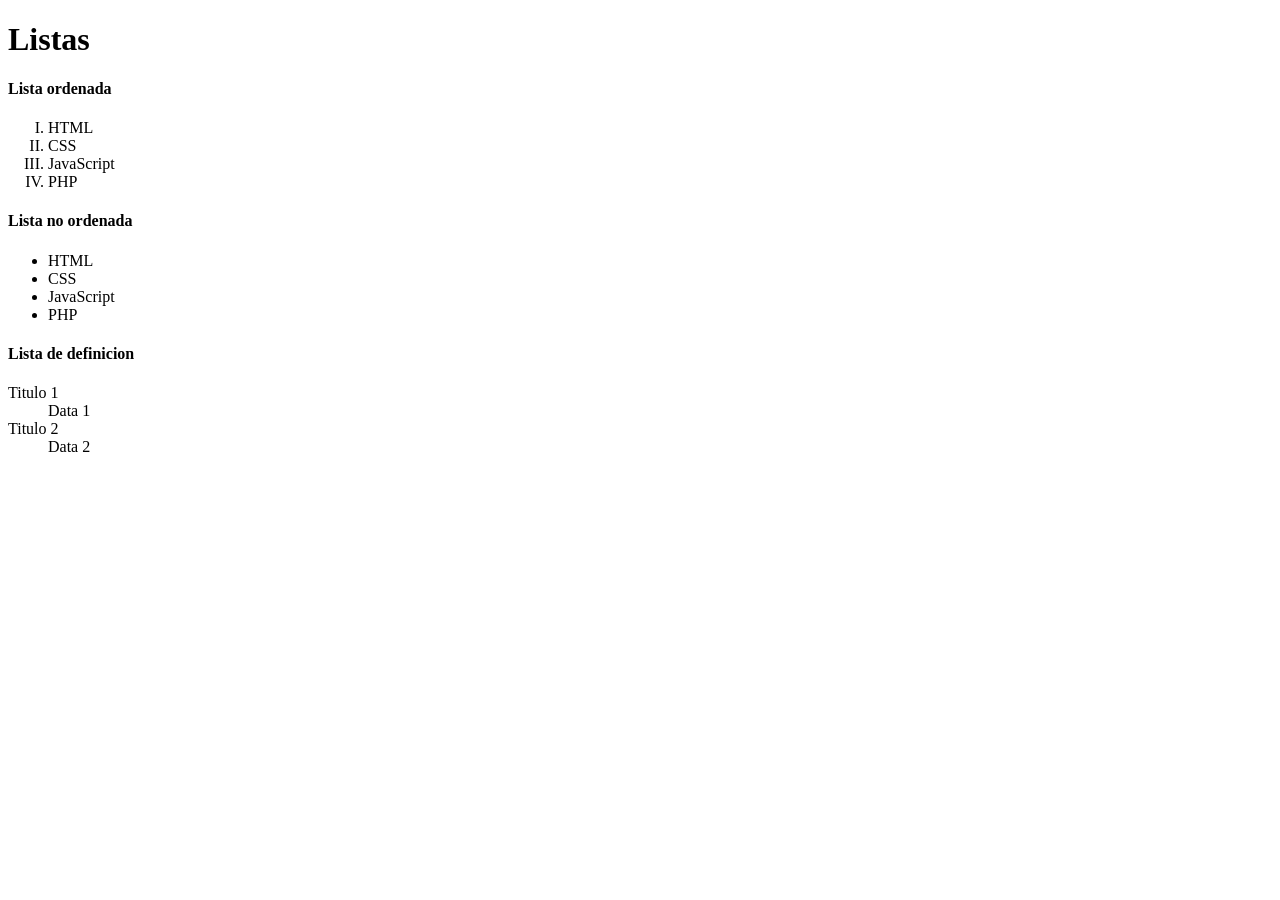
<file: hoja2.html>
<!DOCTYPE html>
<html>
<head>
	<title></title>
</head>
<body>
<h1>Listas</h1>
<h4>Lista ordenada</h4>
<ol type="I">
	<li>HTML</li>
	<li>CSS</li>
	<li>JavaScript</li>
	<li>PHP</li>
</ol>
<h4>Lista no ordenada</h4>
<ul>
	<li>HTML</li>
	<li>CSS</li>
	<li>JavaScript</li>
	<li>PHP</li>
</ul>
<h4>Lista de definicion</h4>
<dl>
	<dt>Titulo 1</dt>
	<dd>Data 1</dd>
	<dt>Titulo 2</dt>
	<dd>Data 2</dd>

</dl>
</body>
</html>
</file>
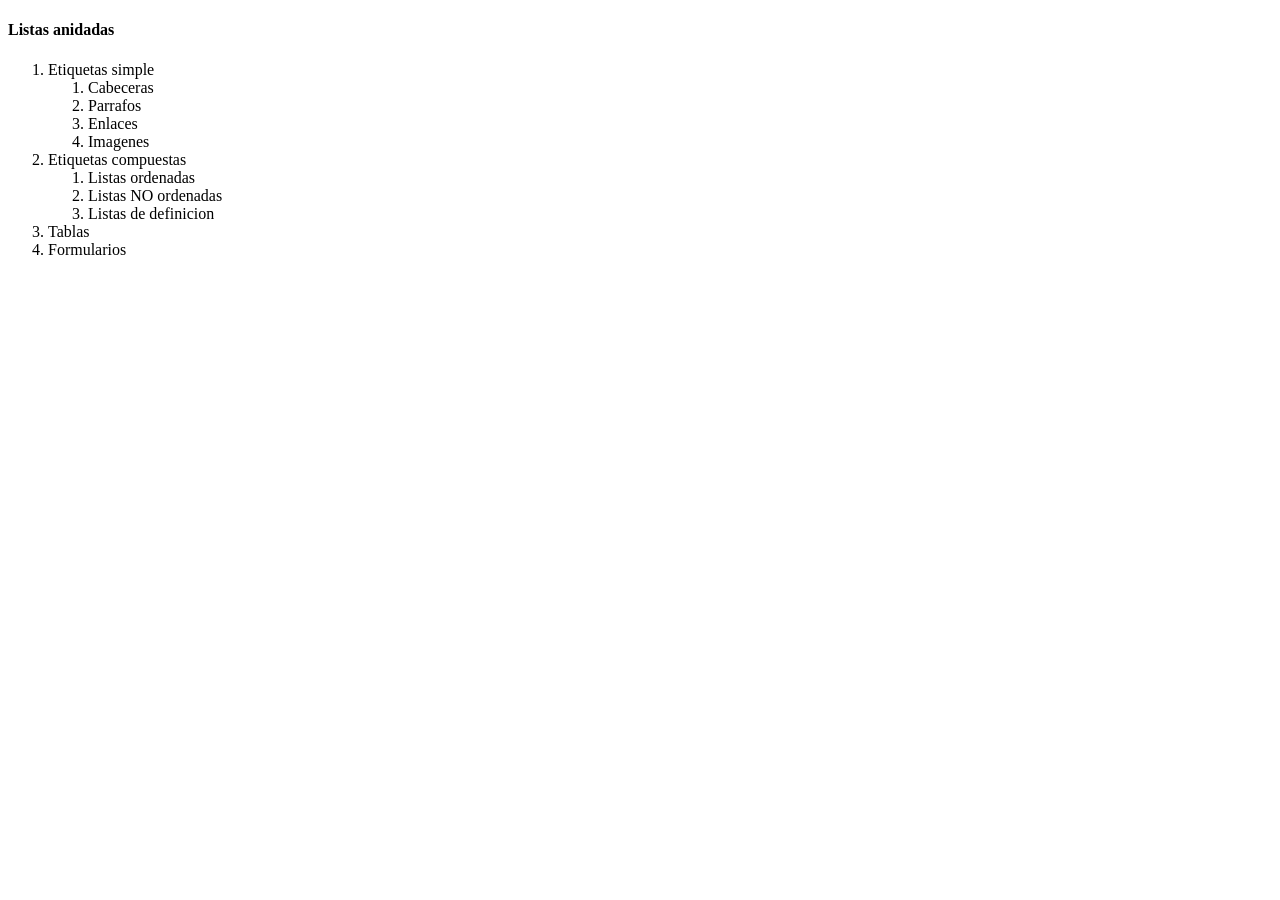
<file: Clase2/hoja1.html>
<!DOCTYPE html>
<html>
<head>
	<title>listas</title>
</head>
<body>
<h4>Listas anidadas</h4>
<ol>
	<li>Etiquetas simple
	<ol>
		<li>Cabeceras</li>
		<li>Parrafos</li>
		<li>Enlaces</li>
		<li>Imagenes</li>
	</ol>
	</li>
	<li>Etiquetas compuestas
	<ol>
		<li>Listas ordenadas</li>
		<li>Listas NO ordenadas</li>
		<li>Listas de definicion</li>
	</ol>
	</li>
	<li>Tablas</li>
	<li>Formularios</li>
</ol>

</body>
</html>
</file>
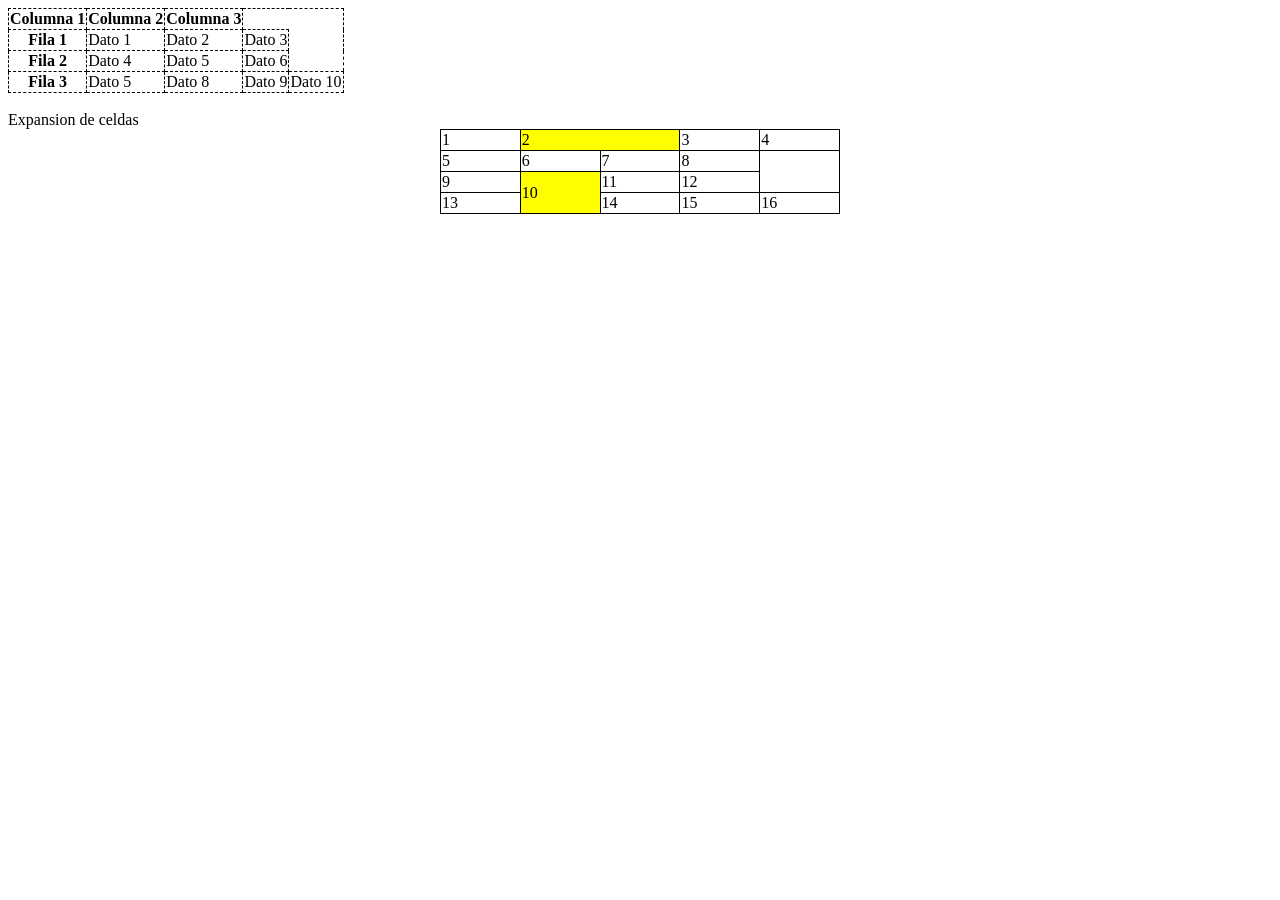
<file: Clase2/hoja2.html>
<!DOCTYPE html>
<html>
<head>
	<title>tablas</title>
	<meta charset="utf-8">
	<style type="text/css">
		table,td,th{
			border: 1px dashed black;
			border-collapse: collapse;
		}
		table#exp{
			width: 400px;
			margin: auto;
		}
		table#exp, #exp td{
			border: 1px solid black;
		}
		[rowspan],[colspan]{
			background-color: yellow;
		}
	</style>
</head>
<body>
	<table>
		<tr><th>Columna 1</th><th>Columna 2</th><th>Columna 3</th></tr>
		<tr><th>Fila 1</th><td>Dato 1</td><td>Dato 2</td><td>Dato 3</td></tr>
		<tr><th>Fila 2</th><td>Dato 4</td><td>Dato 5</td><td>Dato 6</td></tr>
		<tr><th>Fila 3</th><td>Dato 5</td><td>Dato 8</td><td>Dato 9</td><td>Dato 10</td></tr>
	</table>
	<br>
	<th>Expansion de celdas</th>
	<table id="exp">
		<tr><td>1</td><td colspan="2">2</td><td>3</td><td>4</td></tr>
		<tr><td>5</td><td>6</td><td>7</td><td>8</td></tr>
		<tr><td>9</td><td rowspan="2">10</td><td>11</td><td>12</td></tr>
		<tr><td>13</td><td>14</td><td>15</td><td>16</td></tr>
	</table>
</body>
</html>
</file>
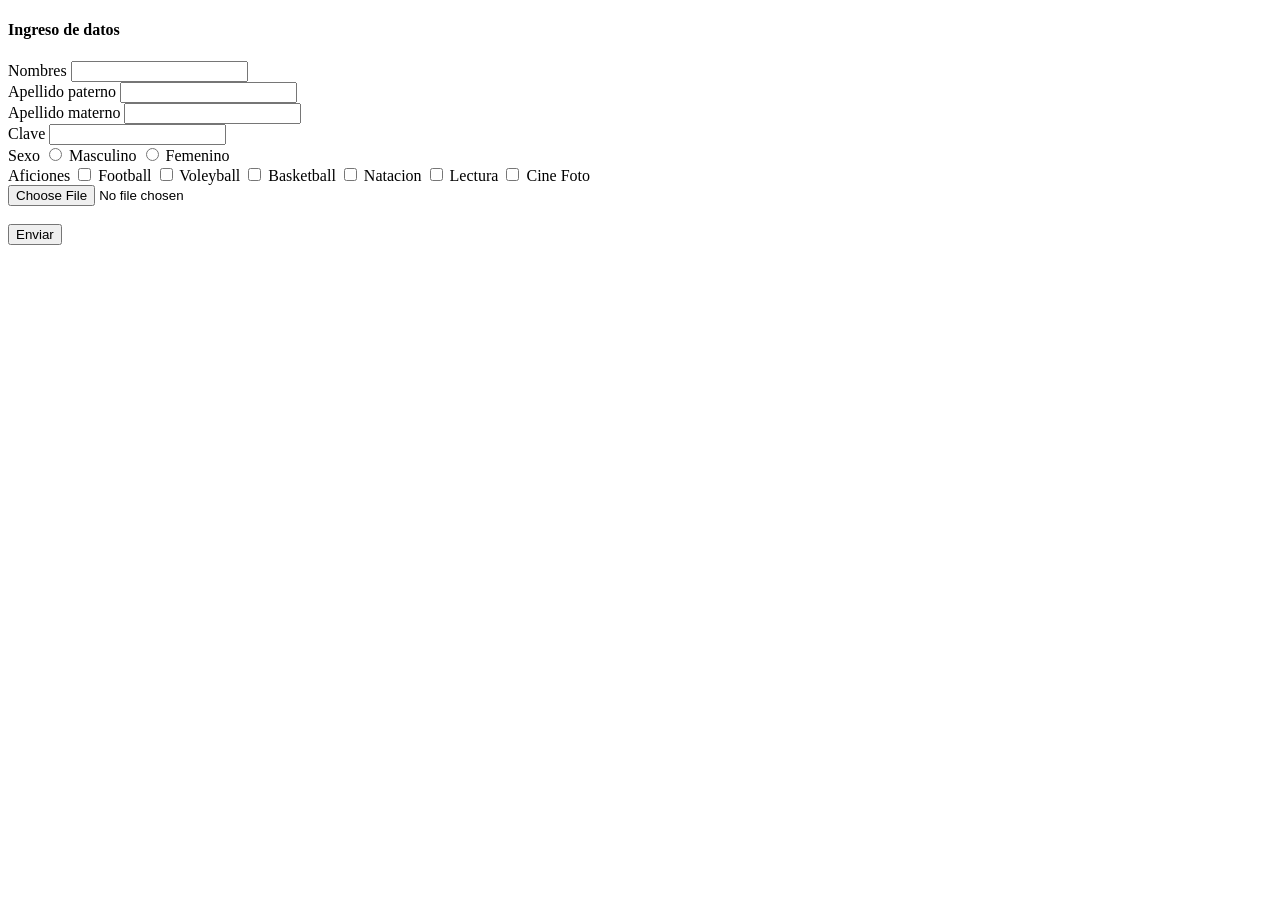
<file: Clase2/hoja3.html>
<!DOCTYPE html>
<html>
<head>
	<title>Formularios</title>
</head>
<body>
<h4>Ingreso de datos</h4>
<form action="recibe.php" method="POST" enctype="multipart/form-data">
		<label for="non">Nombres</label>	<input type="text" name="nombres" id="non"><br>
		<label for="app">Apellido paterno</label> 	<input type="text" name="app" id="app"><br>
		<label for="apm">Apellido materno</label> 	<input type="text" name="apm" id="apm"><br>
		<label for="clave">Clave</label>		<input type="password" name="clave" id="clave"><br>
		<label>Sexo</label>
		<input type="radio" name="sexo" value="m" id="m"> 	<label for="m">Masculino</label>
		<input type="radio" name="sexo" value="f" id="f">	<label for="f">Femenino</label><br>

		<label>Aficiones</label>
		<input type="checkbox" name="afic[]" id="afic1" value="Football">
			<label for="afic1">Football</label>
		<input type="checkbox" name="afic[]" id="afic2" value="Voleyball">
			<label for="afic1">Voleyball</label>
		<input type="checkbox" name="afic[]" id="afic3" value="Basketball">
			<label for="afic1">Basketball</label>
		<input type="checkbox" name="afic[]" id="afic4" value="Natacion">
			<label for="afic1">Natacion</label>
		<input type="checkbox" name="afic[]" id="afic5" value="Lectura">
			<label for="afic1">Lectura</label>
		<input type="checkbox" name="afic[]" id="afic6" value="Cine">
			<label for="afic1">Cine</label>

		<label for="foto">Foto</label> <br>	<input type="file" name="foto" id="foto"><br><br>
		<input type="submit" value="Enviar">
</form>
</body>
</html>
</file>
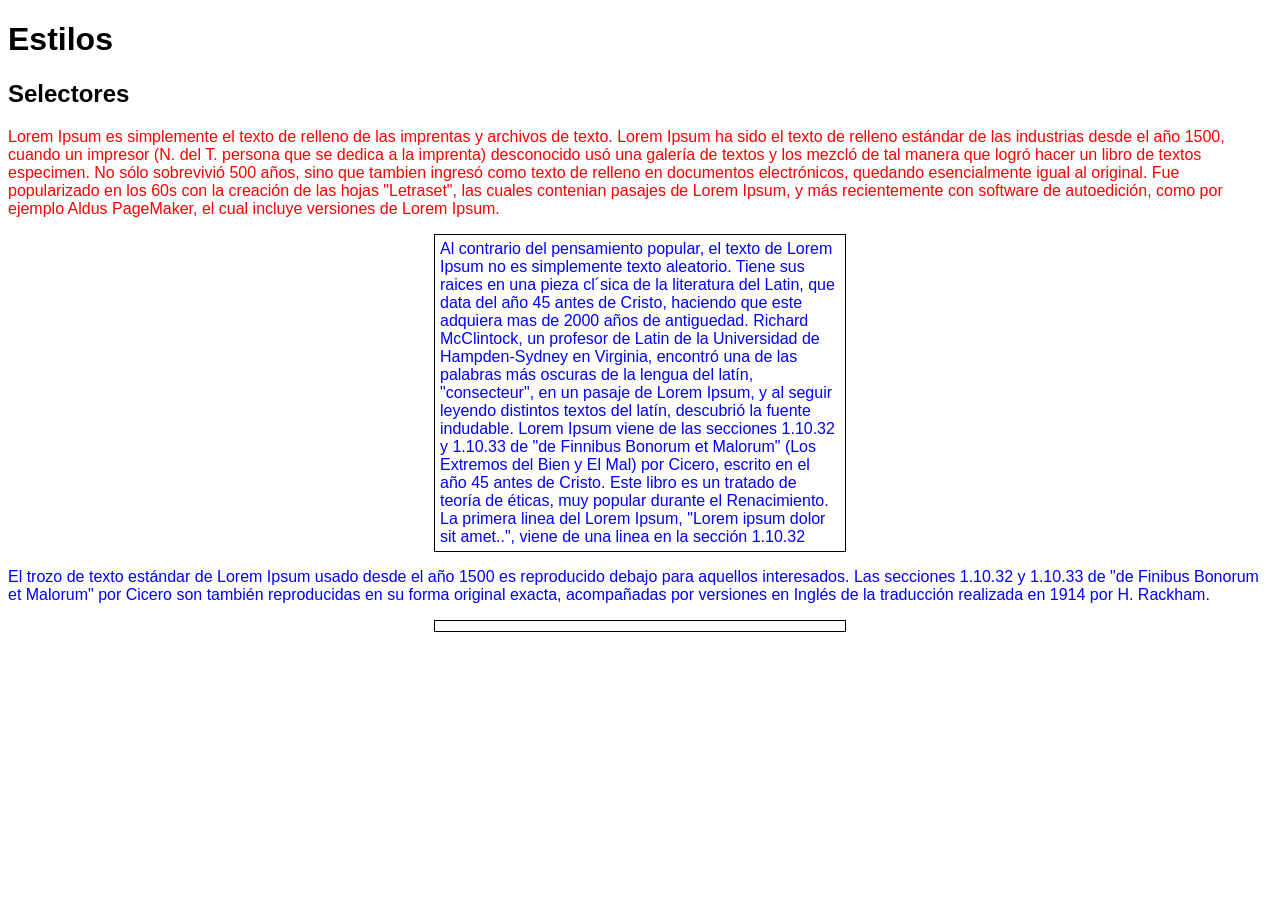
<file: Clase2/css/hoja1.html>
<!DOCTYPE html>
<html>
<head>
	<title>estilos</title>
	<meta charset="utf-8">
	<style type="text/css">
		*{
			font-family: sans-serif;
		}
		p{
			color: blue;
		}
		#tema1{
			color: red;
		}
		.enmarco{
			width: 400px;
			border: 1px solid black;
			margin: auto;
			padding: 5px;
		}

	</style>
</head>
<body>
<h1>Estilos</h1>
<h2>Selectores</h2>
<p id="tema1">
	Lorem Ipsum es simplemente el texto de relleno de las imprentas y archivos de texto. Lorem Ipsum ha sido el texto de relleno estándar de las industrias desde el año 1500, cuando un impresor (N. del T. persona que se dedica a la imprenta) desconocido usó una galería de textos y los mezcló de tal manera que logró hacer un libro de textos especimen. No sólo sobrevivió 500 años, sino que tambien ingresó como texto de relleno en documentos electrónicos, quedando esencialmente igual al original. Fue popularizado en los 60s con la creación de las hojas "Letraset", las cuales contenian pasajes de Lorem Ipsum, y más recientemente con software de autoedición, como por ejemplo Aldus PageMaker, el cual incluye versiones de Lorem Ipsum.
</p>
<p class="enmarco">
	Al contrario del pensamiento popular, el texto de Lorem Ipsum no es simplemente texto aleatorio. Tiene sus raices en una pieza cl´sica de la literatura del Latin, que data del año 45 antes de Cristo, haciendo que este adquiera mas de 2000 años de antiguedad. Richard McClintock, un profesor de Latin de la Universidad de Hampden-Sydney en Virginia, encontró una de las palabras más oscuras de la lengua del latín, "consecteur", en un pasaje de Lorem Ipsum, y al seguir leyendo distintos textos del latín, descubrió la fuente indudable. Lorem Ipsum viene de las secciones 1.10.32 y 1.10.33 de "de Finnibus Bonorum et Malorum" (Los Extremos del Bien y El Mal) por Cicero, escrito en el año 45 antes de Cristo. Este libro es un tratado de teoría de éticas, muy popular durante el Renacimiento. La primera linea del Lorem Ipsum, "Lorem ipsum dolor sit amet..", viene de una linea en la sección 1.10.32
</p>
<p>
	El trozo de texto estándar de Lorem Ipsum usado desde el año 1500 es reproducido debajo para aquellos interesados. Las secciones 1.10.32 y 1.10.33 de "de Finibus Bonorum et Malorum" por Cicero son también reproducidas en su forma original exacta, acompañadas por versiones en Inglés de la traducción realizada en 1914 por H. Rackham.
</p>
<p class="enmarco">
	
</p>
</body>
</html>
</file>
